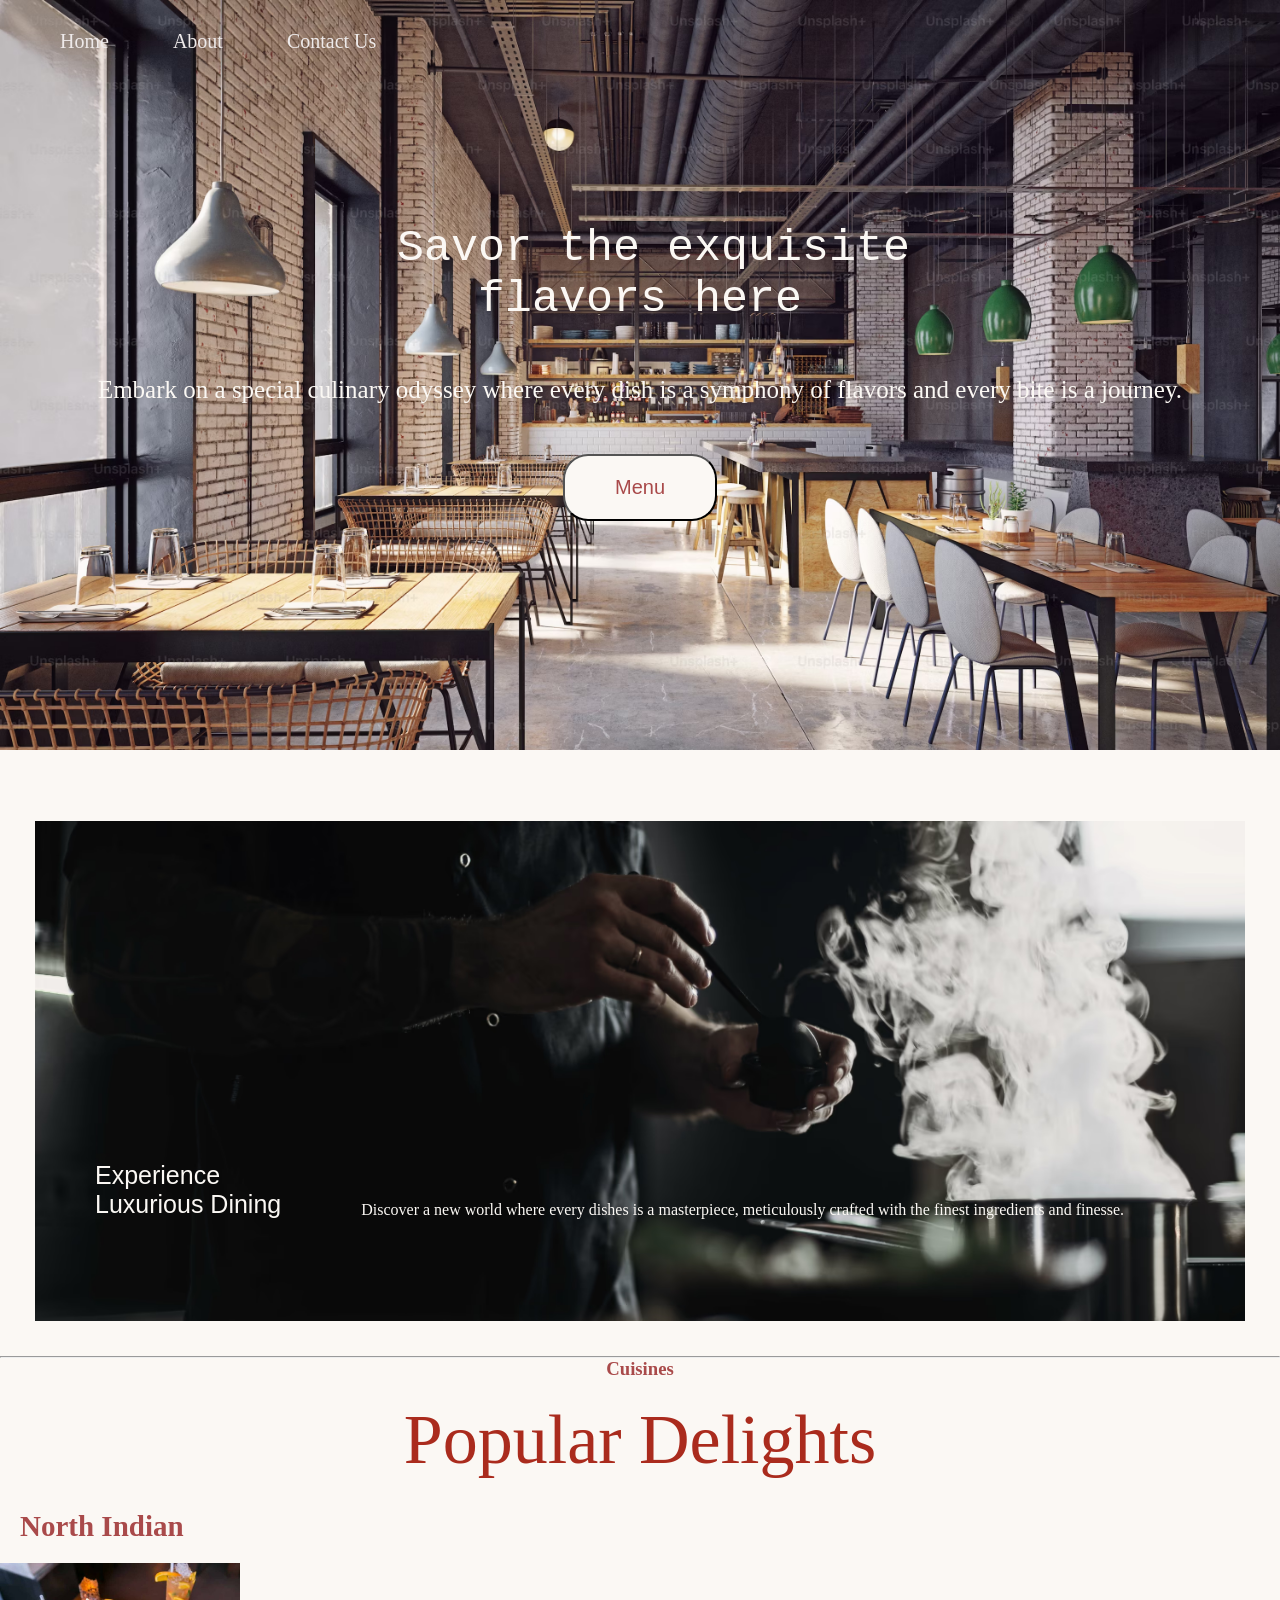
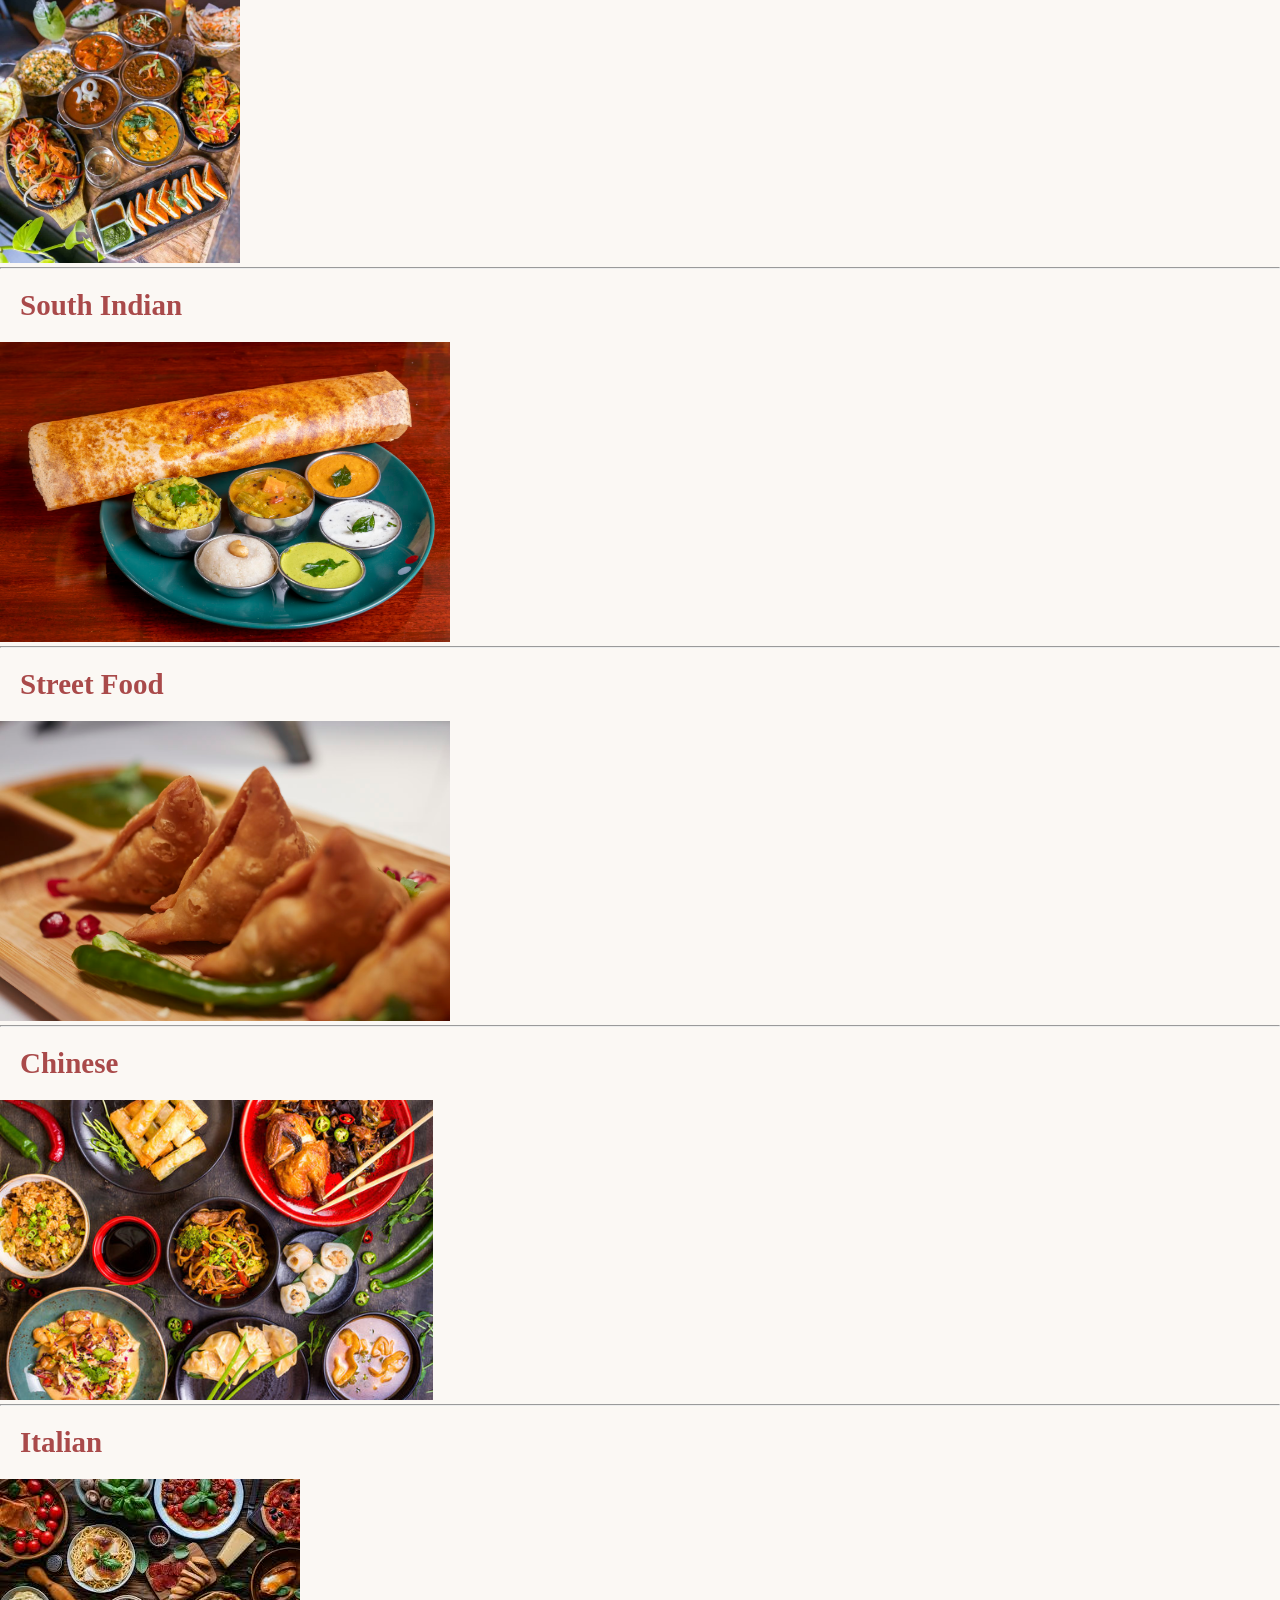
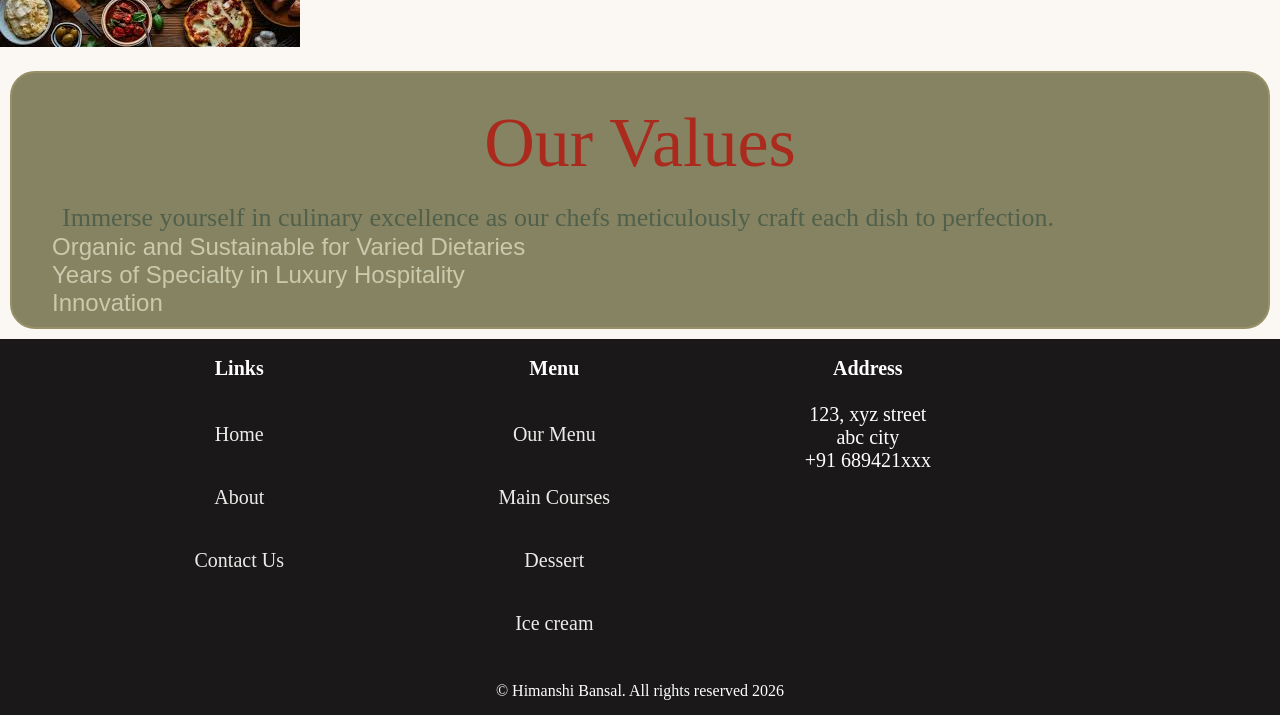
<file: index.html>
<!DOCTYPE html>
<html lang="en">
<head>
    <meta charset="UTF-8">
    <meta name="viewport" content="width=device-width, initial-scale=1.0">
    <title>Restaurant Website</title>
    <link rel="stylesheet" href="style.css">

</head>
<body>
    <div class="bodydiv">
   
    <header>
    <div class="hero">

        <div class="navbar">
            <a href="./" class="active">Home</a>
            <a href="about.html">About</a>
            <a href="contact-us.html">Contact Us</a>
        </div>
        
        <div class="content">
            <pre id="stefh"> Savor the exquisite
flavors here
          </pre>
         <p id="intro">Embark on a special culinary odyssey where every dish is a symphony of flavors and every bite is a journey.</p>
        </div>
        
        <div id="button">
          <button ><a href="menu.html" id="menu" >Menu</a></button>
        </div>
    </div>
    
    <br>
    <br>

    <div class="dining-image">
   
        <div class="dining">
            <div class="dining-text" >
                <p id="heading">Experience<br>Luxurious Dining
                </p>
           </div>
            <div class="dining-text">
             <p id="text">Discover a new world where every dishes is a masterpiece, meticulously crafted with the finest ingredients and finesse.</p>            
            </div>
        </div>

    </div>
    
    <hr>
    <h3>Cuisines </h3>
    <h5>Popular Delights</h5>

    <h6 class="cuisine">North Indian</h6>

    <img  src="food-n.jpg" alt="North Indian Food" class="food">
 <hr>

    <h6  class="cuisine">South Indian</h6>
    
    <img src="southindianfoodhd.avif"  alt="South Indian Food" class="food">
    <hr>
    <h6 class="cuisine"> Street Food</h6>
    
    <img src="streetfoodhd.avif" alt="street food" class="food">
    <hr>
    
    <h6 class="cuisine">Chinese</h6>
    <img src="Chinesefood.jpg"   alt="chinese food" class="food">
    <hr>

    <h6 class="cuisine"> Italian</h6>
    
    <img src="italianfood.jpg" alt=" Italian food" >
    
    <div id="Values">

        <h5>Our Values</h5>
        
        <p  class="Values">Immerse yourself in culinary excellence as our chefs meticulously craft each dish to perfection.</p>
        <ul>
            <li>Organic and Sustainable for Varied Dietaries</li>
            <li>Years of Specialty in Luxury Hospitality</li>
            <li>Innovation</li>
        </ul>
    </div>
    </header>
    
    <footer>       
    
        <div id="footer">
         <div id="links">
              <b>Links</b> <br> <br>
            <a href="./" class="a">Home</a> 
            <a href="about.html" class="a">About</a> 
            <a href="contact-us.html" class="a">Contact Us</a>
         </div>
         
         <div id="Menu">
            
           <b>Menu</b>  <br> <br>
            <a href="menu.html"  class="a">Our Menu</a> 
            <a href="main course.html" class="a">Main Courses</a> 
            <a href="dessert.html"  class="a">Dessert</a> 
            <a href="menu-icecream.html" class="a">Ice cream</a>
         </div>
         
         <div id="address">
            <b>Address</b> <br> <br>
            123, xyz street <br>
            abc city <br>
            +91 689421xxx
         </div>
       
        <br>
        
       <div class="copyright"> 
        &copy; Himanshi Bansal. All rights reserved 2026 
    </div>

     </div>
    </footer>
</div>

</body>
</html>
</file>
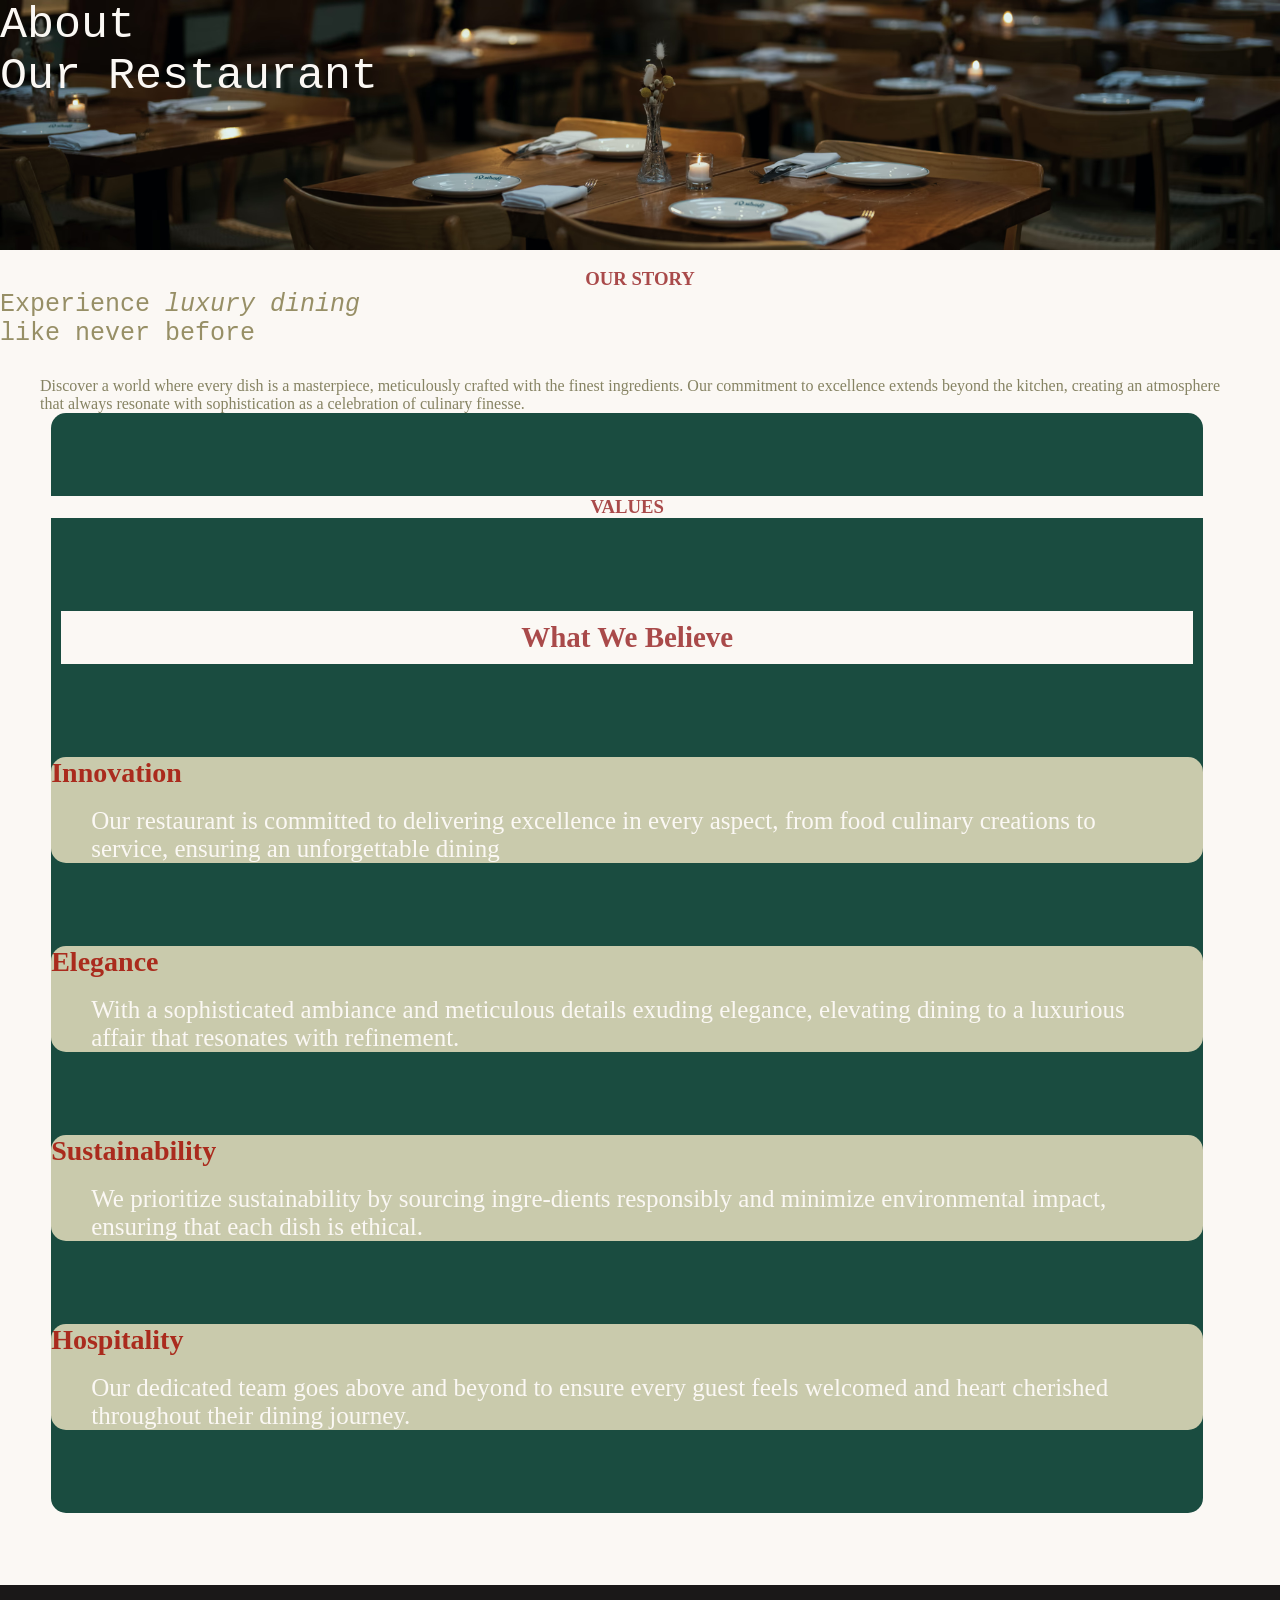
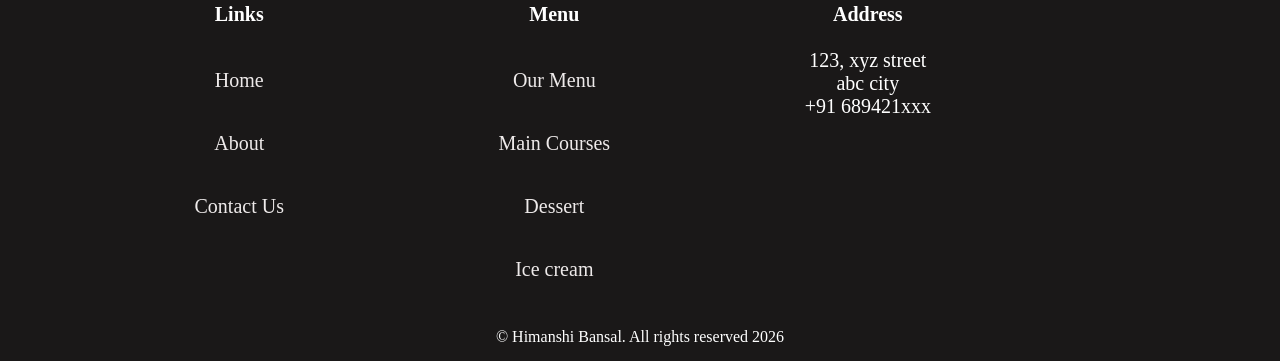
<file: about.html>
<!DOCTYPE html>
<html lang="en">
<head>
    <meta charset="UTF-8">
    <meta name="viewport" content="width=device-width, initial-scale=1.0">
    <title>Restaurant Website</title>
    
    <link rel="stylesheet" href="style.css">
</head>
<body>
    <div class="bodydiv">
     
    <header>
    <div class="about">
         <div class="abt">
            <pre id="abt">
About
Our Restaurant               
            </pre>
    </div>
    </div>    
         <br>
         
         <h3>OUR STORY</h3>
         
         <pre id="story">
Experience <i>luxury dining</i>  
like never before        
         </pre>
         
         <p class="story">Discover a world where every dish is a masterpiece, meticulously crafted with the finest ingredients. Our commitment to excellence extends beyond the kitchen, creating an atmosphere that always resonate with sophistication as a celebration of culinary finesse.</p>
    
    
    <div id="belief">
        
        <h3 id="val">VALUES</h3>
        <h6>What We Believe</h6>
        
        <div id="innovation">
            <b class="bold">Innovation</b>
            <br> <br> 
            <p class="inv"> Our restaurant is committed to delivering excellence in every aspect, from food culinary creations to service, ensuring an unforgettable dining</p>
        </div>

        <div id="elegance">
            <b class="bold">Elegance</b>
             <br> <br> 
             
             <p class="inv">With a sophisticated ambiance and meticulous details exuding elegance, elevating dining to a luxurious affair that resonates with refinement.</p>
        </div>
        
        <div id="sustainability">
            
            <b  class="bold">Sustainability</b>
             <br> <br> 
             
             <p class="inv">We prioritize sustainability by sourcing ingre-dients responsibly and minimize environmental impact, ensuring that each dish is ethical.
             </p>  
        </div>

        
        <div id="hospitality">
            <b  class="bold">Hospitality</b>
              <br> <br> 
              

              <p class="inv">Our dedicated team goes above and beyond to ensure every guest feels welcomed and heart cherished throughout their dining journey.</p>
        </div>
    </div>
    </header>
    
    <footer>       
    
        <div id="footer">
         <div id="links">
              <b>Links</b> <br> <br>
            <a href="./" class="a">Home</a> 
            <a href="about.html" class="a">About</a> 
            <a href="contact-us.html" class="a">Contact Us</a>
         </div>
         
         <div id="Menu">
            
           <b>Menu</b>  <br> <br>
            <a href="menu.html"  class="a">Our Menu</a> 
            <a href="main course.html" class="a">Main Courses</a> 
            <a href="dessert.html"  class="a">Dessert</a> 
            <a href="menu-icecream.html" class="a">Ice cream</a>
         </div>
         
         <div id="address">
            <b>Address</b> <br> <br>
            123, xyz street <br>
            abc city <br>
            +91 689421xxx
         </div>
       
        <br>
        
       <div class="copyright"> 
        &copy; Himanshi Bansal. All rights reserved 2026 
    </div>

     </div>
    </footer>
</div>
</body>
</html>
</file>
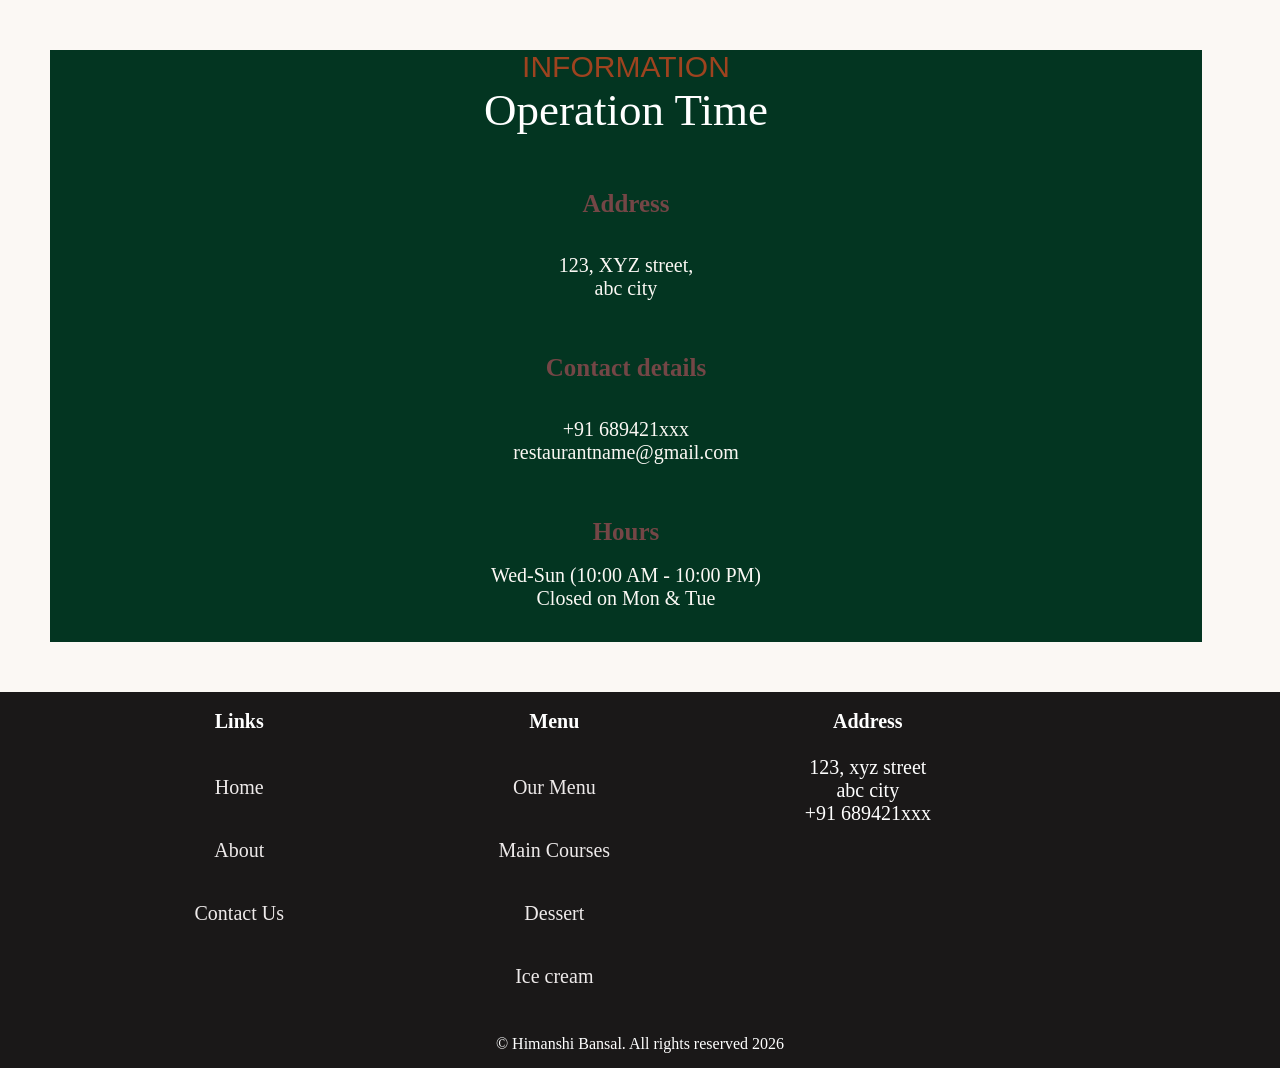
<file: contact-us.html>
<!DOCTYPE html>
<html lang="en">
<head>
    <meta charset="UTF-8">
    <meta name="viewport" content="width=device-width, initial-scale=1.0">
    <title>Restaurant Website</title>
    
    <link rel="stylesheet" href="style.css">
</head>
<body>
    <div class="bodydiv"> 
        

        <header>
            <div class="contact">
                <div id="inf">
                    <h4 id="infrmn">INFORMATION</h4>
                    <h4 id="optime">Operation Time</h4>
                    <br> <br> <br>
                    <b class="contact-b">Address</b>
                    <br><br>
                   <p class="contact-p"> 123, XYZ street,
                    <br> abc city </p>
                    <br> <br> <br>
                    <b class="contact-b">Contact details</b>
                    <br> <br>
                    <p class="contact-p"> +91 689421xxx</p>
                    <p class="contact-p">restaurantname@gmail.com</p>
                    
                    <br> <br> <br>
                    
                    <b class="contact-b">Hours</b>
                    <br>
                    <p class="contact-p">Wed-Sun (10:00 AM - 10:00 PM)</p>
                    <p  class="contact-p" id="mrgn"> Closed on Mon & Tue</p>

                </div>
            </div>
        </header>

         <footer>       
    
        <div id="footer">
         <div id="links">
              <b>Links</b> <br> <br>
            <a href="./" class="a">Home</a> 
            <a href="about.html" class="a">About</a> 
            <a href="contact-us.html" class="a">Contact Us</a>
         </div>
         
         <div id="Menu">
            
           <b>Menu</b>  <br> <br>
            <a href="menu.html"  class="a">Our Menu</a> 
            <a href="main course.html" class="a">Main Courses</a> 
            <a href="dessert.html"  class="a">Dessert</a> 
            <a href="menu-icecream.html" class="a">Ice cream</a>
         </div>
         
         <div id="address">
            <b>Address</b> <br> <br>
            123, xyz street <br>
            abc city <br>
            +91 689421xxx
         </div>
       
        <br>
        
       <div class="copyright"> 
        &copy; Himanshi Bansal. All rights reserved 2026 
    </div>

     </div>
    </footer>
</div>
</div>

</body>
</html>
</file>
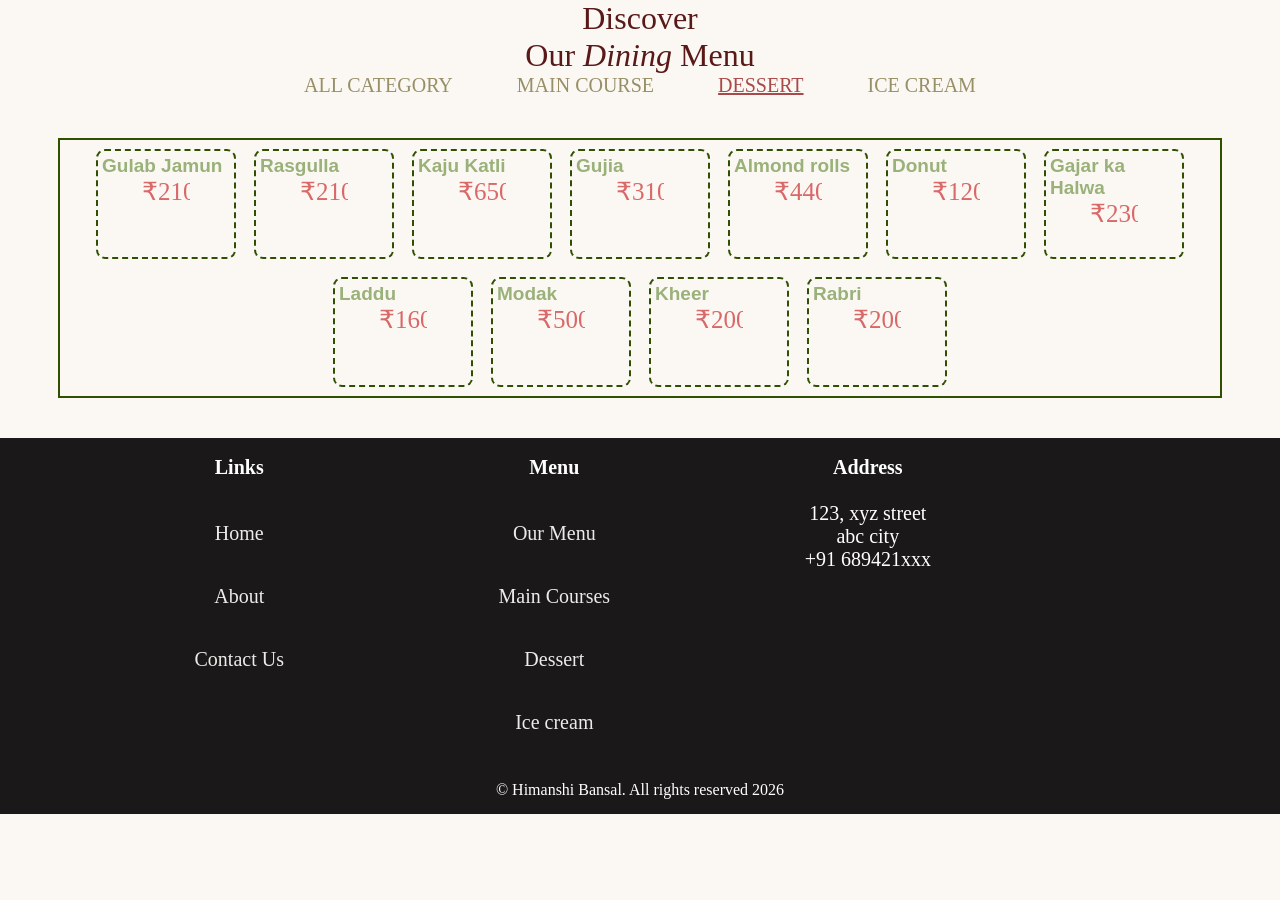
<file: dessert.html>
<!DOCTYPE html>
<html lang="en">
<head>
    <meta charset="UTF-8">
    <meta name="viewport" content="width=device-width, initial-scale=1.0">
    <title>Restaurant Website</title>

    <link rel="stylesheet" href="style.css">
</head>
<body>

    <div class="bodydiv">
    <header>
    
     <h1 >Discover</h1>
        <h1 >Our <i>Dining</i> Menu</h1>
        
        <div class="menu-anchor">
            <a  class="menu-anchortags" href="menu.html" >ALL CATEGORY</a>
            <a  class="menu-anchortags" href="main course.html">MAIN COURSE</a>
            <a  class="menu-anchortags" href="dessert.html" id="active"> DESSERT</a>
            <a  class="menu-anchortags" href="menu-icecream.html">ICE CREAM</a>
        </div>

        <div class="all-category">

        <div class="All-category">  <b class="menu-bold">Gulab Jamun</b> <p class="menu-price">&#8377;210</p></div>
         <div class="All-category"> <b class="menu-bold">Rasgulla</b> <p class="menu-price">&#8377;210</p></div>
         <div class="All-category"> <b class="menu-bold">Kaju Katli</b> <p class="menu-price">&#8377;650</p></div>
         <div class="All-category"> <b class="menu-bold">Gujia</b> <p class="menu-price">&#8377;310</p></div>
         <div class="All-category"> <b class="menu-bold">Almond rolls</b> <p class="menu-price">&#8377;440</p></div>
         <div class="All-category"> <b class="menu-bold">Donut</b> <p class="menu-price">&#8377;120</p></div>
         <div class="All-category"> <b class="menu-bold">Gajar ka Halwa</b> <p class="menu-price">&#8377;230</p></div>
         <div class="All-category"> <b class="menu-bold">Laddu</b> <p class="menu-price">&#8377;160</p></div>
         <div class="All-category"> <b class="menu-bold">Modak</b> <p class="menu-price">&#8377;500</p></div>
         <div class="All-category"> <b class="menu-bold">Kheer</b> <p class="menu-price">&#8377;200</p></div>
         <div class="All-category"> <b class="menu-bold">Rabri</b> <p class="menu-price">&#8377;200</p></div>
  </div>
  </header>

   <footer>       
    
        <div id="footer">
         <div id="links">
              <b>Links</b> <br> <br>
            <a href="./" class="a">Home</a> 
            <a href="about.html" class="a">About</a> 
            <a href="contact-us.html" class="a">Contact Us</a>
         </div>
         
         <div id="Menu">
            
           <b>Menu</b>  <br> <br>
            <a href="menu.html"  class="a">Our Menu</a> 
            <a href="main course.html" class="a">Main Courses</a> 
            <a href="dessert.html"  class="a">Dessert</a> 
            <a href="menu-icecream.html" class="a">Ice cream</a>
         </div>
         
         <div id="address">
            <b>Address</b> <br> <br>
            123, xyz street <br>
            abc city <br>
            +91 689421xxx
         </div>
       
        <br>
        
       <div class="copyright"> 
        &copy; Himanshi Bansal. All rights reserved 2026 
    </div>

     </div>
    </footer>
</div>

        </body>
</html>
</file>
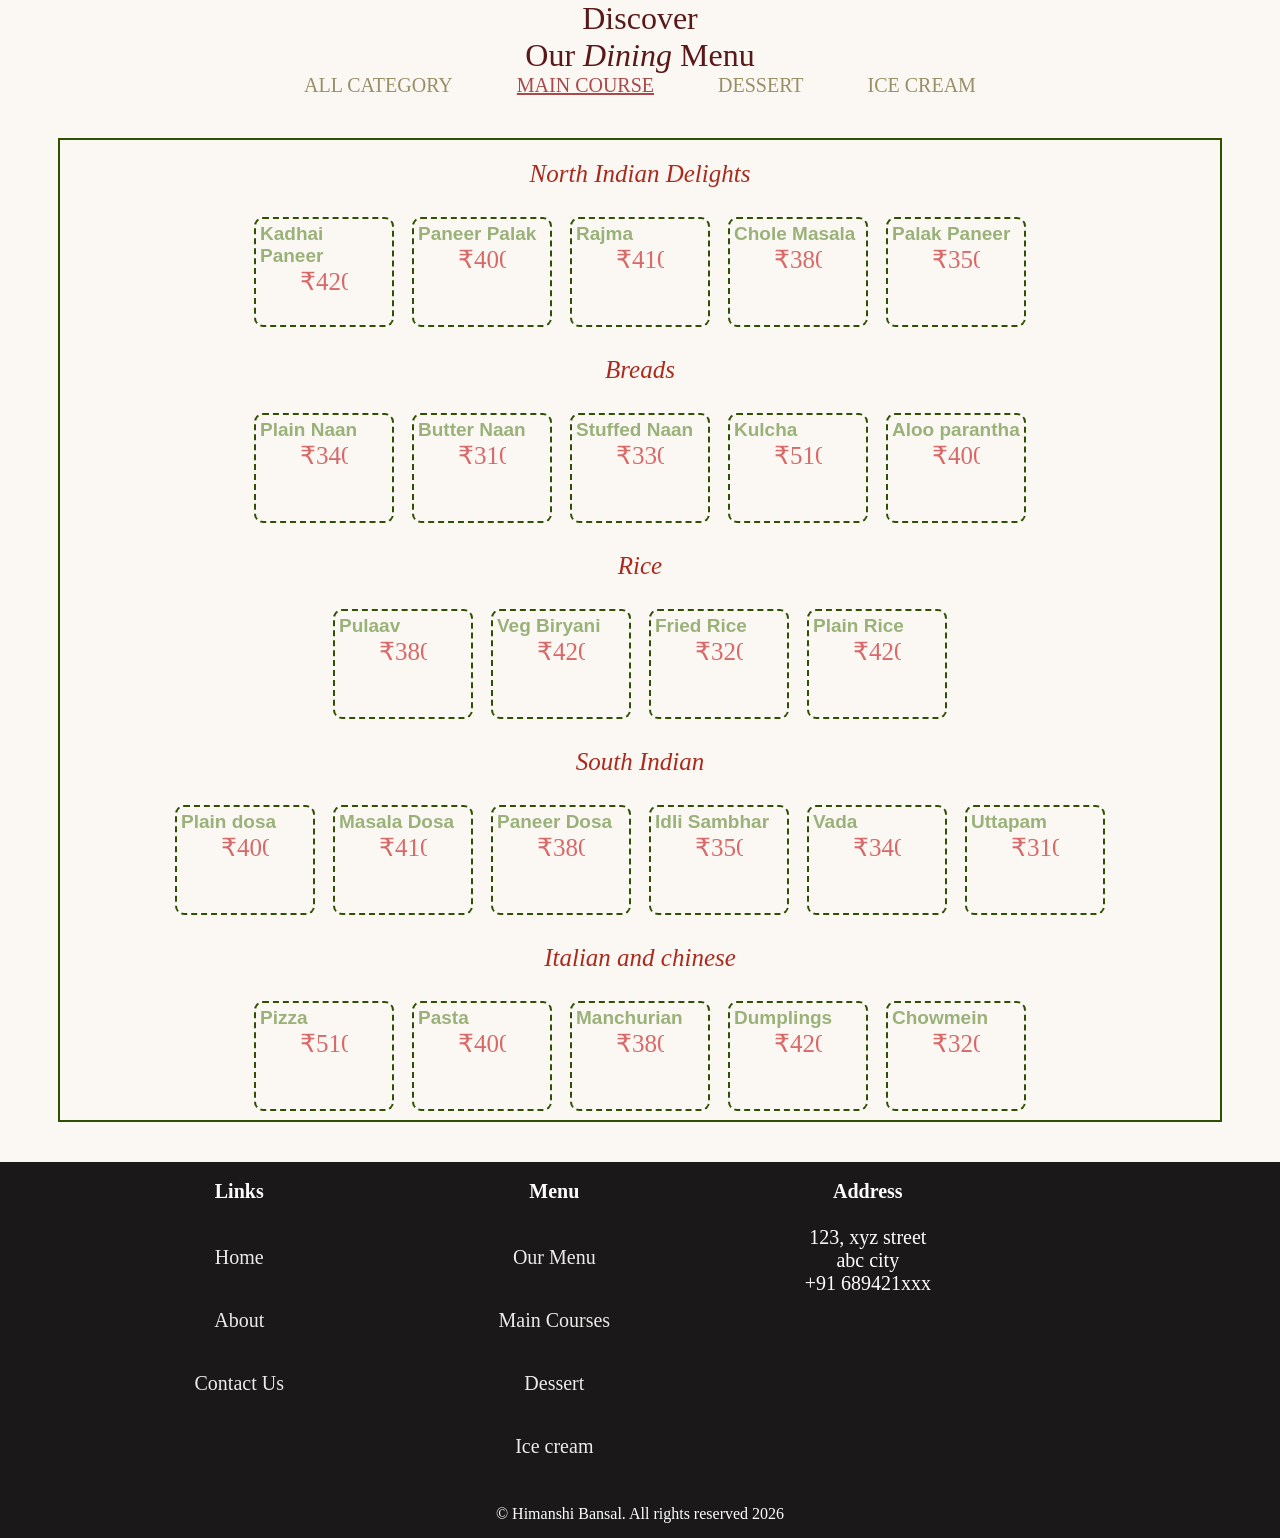
<file: main course.html>
<!DOCTYPE html>
<html lang="en">
<head>
    <meta charset="UTF-8">
    <meta name="viewport" content="width=device-width, initial-scale=1.0">
    <title>Restaurant Website</title>

     <link rel="stylesheet" href="style.css">
</head>
<body>
    

    <div class="bodydiv">
    <header>

     <h1>Discover</h1>
        <h1>Our <i>Dining</i> Menu</h1>
        
        <div class="menu-anchor">
            <a   class="menu-anchortags" href="menu.html" >ALL CATEGORY</a>
            <a  class="menu-anchortags" href="main course.html" id="active">MAIN COURSE</a>
            <a  class="menu-anchortags" href="dessert.html"> DESSERT</a>
            <a  class="menu-anchortags" href="menu-icecream.html">ICE CREAM</a>
        </div>

        <div class="all-category">
        <div class="menu-heading-h"> <h5 class="menu-heading-m"><i>North Indian Delights</i></h5> </div>
         <div class="All-category"> <b class="menu-bold">Kadhai Paneer</b> <p class="menu-price">&#8377;420</p></div>
         <div class="All-category"> <b class="menu-bold"> Paneer Palak</b> <p class="menu-price"> &#8377;400 </p></div>
         <div class="All-category"> <b class="menu-bold">Rajma</b> <p class="menu-price"> &#8377;410</p></div>
         <div class="All-category"> <b class="menu-bold">Chole Masala</b> <p class="menu-price"> &#8377;380</p></div>
         <div class="All-category"> <b class="menu-bold"> Palak Paneer</b> <p class="menu-price"> &#8377;350</p></div> <br>
       <div class="menu-heading-h"> <h5 class="menu-heading-m"><i>Breads</i></h5> </div> 
         <div class="All-category"><b class="menu-bold">Plain Naan</b> <p class="menu-price"> &#8377;340</p></div>
         <div class="All-category"> <b class="menu-bold">Butter Naan</b> <p class="menu-price"> &#8377;310</p></div>
         <div class="All-category"><b class="menu-bold">Stuffed Naan</b> <p class="menu-price"> &#8377;330</p></div>
         <div class="All-category"> <b class="menu-bold">Kulcha</b> <p class="menu-price"> &#8377;510</p></div>
         <div class="All-category"> <b class="menu-bold">Aloo parantha</b> <p class="menu-price">&#8377;400</p></div> <br>
        <div class="menu-heading-h"> <h5 class="menu-heading-m"> <i>Rice</i></h5> </div>
         <div class="All-category"> <b class="menu-bold">Pulaav</b> <p class="menu-price"> &#8377;380</p></div>
         <div class="All-category"> <b class="menu-bold">Veg Biryani</b> <p class="menu-price"> &#8377;420</p></div>
         <div class="All-category"> <b class="menu-bold">Fried Rice</b> <p class="menu-price">&#8377;320</p></div>
         <div class="All-category"> <b class="menu-bold">Plain Rice</b> <p class="menu-price">&#8377;420</p></div> <br>
             <div class="menu-heading-h"><h5 class="menu-heading-m"> <i>South Indian</i></h5> </div>
         <div class="All-category"> <b class="menu-bold"> Plain dosa</b> <p class="menu-price"> &#8377;400 </p></div>
         <div class="All-category"> <b class="menu-bold">Masala Dosa</b> <p class="menu-price"> &#8377;410</p></div>
         <div class="All-category"> <b class="menu-bold">Paneer Dosa</b> <p class="menu-price"> &#8377;380</p></div>
         <div class="All-category"> <b class="menu-bold">Idli Sambhar</b> <p class="menu-price"> &#8377;350</p></div>
         <div class="All-category"><b class="menu-bold">Vada</b> <p class="menu-price"> &#8377;340</p></div>
         <div class="All-category"> <b class="menu-bold">Uttapam</b> <p class="menu-price"> &#8377;310</p></div> <br>
         <div class="menu-heading-h"> <h5 class="menu-heading-m"><i>Italian and chinese</i></h5></div>
         <div class="All-category"> <b class="menu-bold">Pizza</b> <p class="menu-price"> &#8377;510</p></div>
         <div class="All-category"> <b class="menu-bold">Pasta</b> <p class="menu-price">&#8377;400</p></div>
         <div class="All-category"> <b class="menu-bold">Manchurian</b> <p class="menu-price"> &#8377;380</p></div>
         <div class="All-category"> <b class="menu-bold">Dumplings</b> <p class="menu-price"> &#8377;420</p></div>
         <div class="All-category"> <b class="menu-bold">Chowmein</b> <p class="menu-price">&#8377;320</p></div>
 
        </div>
    </header>
    <footer>       
    
        <div id="footer">
         <div id="links">
              <b>Links</b> <br> <br>
            <a href="./" class="a">Home</a> 
            <a href="about.html" class="a">About</a> 
            <a href="contact-us.html" class="a">Contact Us</a>
         </div>
         
         <div id="Menu">
            
           <b>Menu</b>  <br> <br>
            <a href="menu.html"  class="a">Our Menu</a> 
            <a href="main course.html" class="a">Main Courses</a> 
            <a href="dessert.html"  class="a">Dessert</a> 
            <a href="menu-icecream.html" class="a">Ice cream</a>
         </div>
         
         <div id="address">
            <b>Address</b> <br> <br>
            123, xyz street <br>
            abc city <br>
            +91 689421xxx
         </div>
       
        <br>
        
       <div class="copyright"> 
        &copy; Himanshi Bansal. All rights reserved 2026 
    </div>

     </div>
    </footer>
</div>
</div>

</body>
</html>
</file>
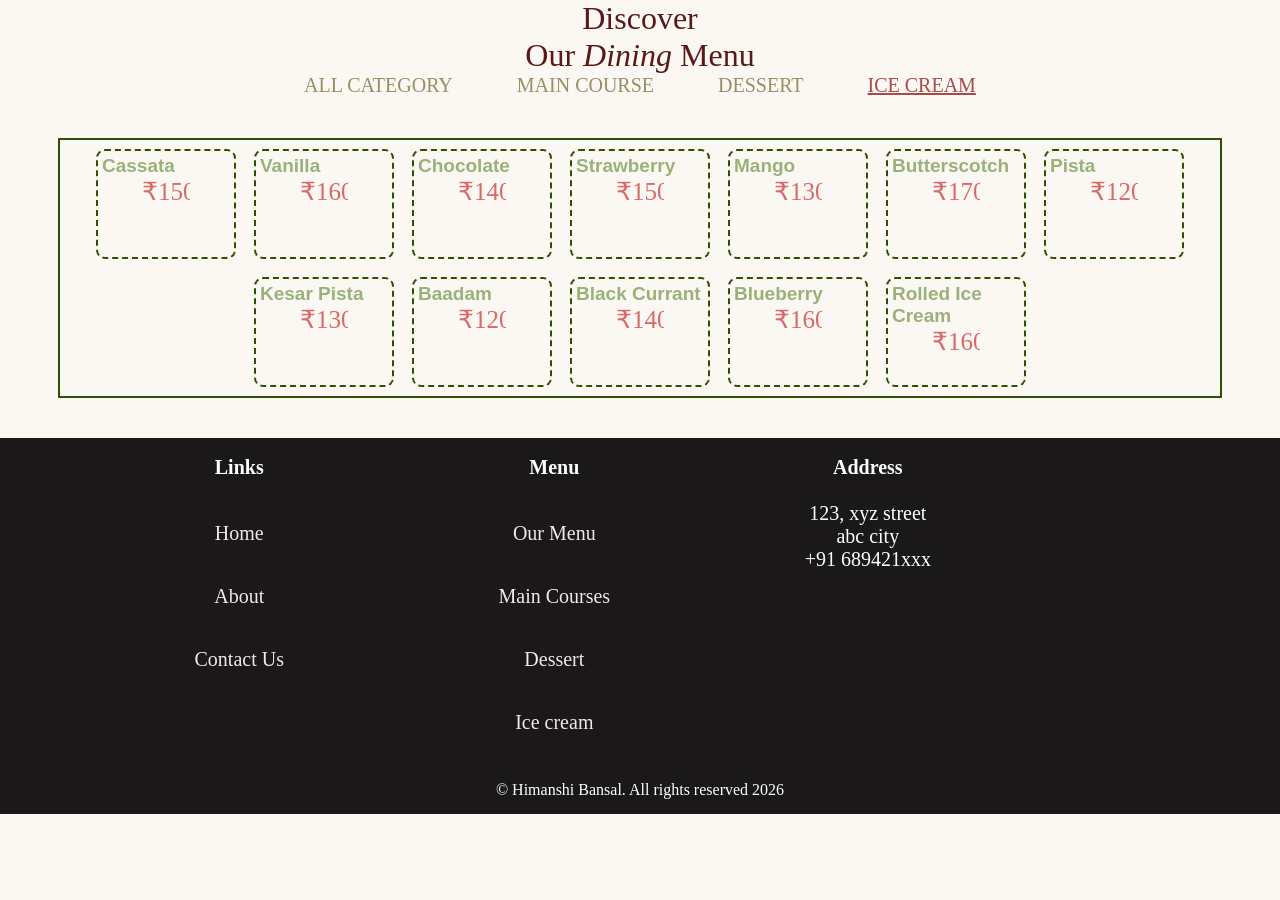
<file: menu-icecream.html>
<!DOCTYPE html>
<html lang="en">
<head>
    <meta charset="UTF-8">
    <meta name="viewport" content="width=device-width, initial-scale=1.0">
    <title>Restaurant Website</title>

     <link rel="stylesheet" href="style.css">
</head>
<body>
 
    <div class="bodydiv">
    <header>
     <h1 >Discover</h1>
        <h1 >Our <i>Dining</i> Menu</h1>
        
        <div class="menu-anchor">
            <a  class="menu-anchortags" href="menu.html" >ALL CATEGORY</a>
            <a  class="menu-anchortags" href="main course.html">MAIN COURSE</a>
            <a  class="menu-anchortags" href="dessert.html"> DESSERT</a>
            <a  class="menu-anchortags" href="menu-icecream.html" id="active">ICE CREAM</a>
        </div>
        <div class="all-category">

        <div class="All-category">  <b class="menu-bold">Cassata</b> <p class="menu-price">&#8377;150</p></div>
         <div class="All-category"> <b class="menu-bold">Vanilla </b> <p class="menu-price">&#8377;160</p></div>
         <div class="All-category"> <b class="menu-bold">Chocolate</b> <p class="menu-price">&#8377;140</p></div>
         <div class="All-category"> <b class="menu-bold">Strawberry</b> <p class="menu-price">&#8377;150</p></div>
         <div class="All-category"> <b class="menu-bold">Mango</b> <p class="menu-price">&#8377;130</p></div>
         <div class="All-category"> <b class="menu-bold">Butterscotch</b> <p class="menu-price">&#8377;170</p></div>
         <div class="All-category"> <b class="menu-bold">Pista</b> <p class="menu-price">&#8377;120</p></div>
         <div class="All-category"> <b class="menu-bold">Kesar Pista</b> <p class="menu-price">&#8377;130</p></div>
         <div class="All-category"> <b class="menu-bold">Baadam</b> <p class="menu-price">&#8377;120</p></div>
         <div class="All-category"> <b class="menu-bold">Black Currant</b> <p class="menu-price">&#8377;140</p></div>
         <div class="All-category"> <b class="menu-bold">Blueberry</b> <p class="menu-price">&#8377;160</p></div>
         <div class="All-category"> <b class="menu-bold">Rolled Ice Cream</b> <p class="menu-price">&#8377;160</p></div>
        </div>
    
        </header>

        <footer>       
    
        <div id="footer">
         <div id="links">
              <b>Links</b> <br> <br>
            <a href="./" class="a">Home</a> 
            <a href="about.html" class="a">About</a> 
            <a href="contact-us.html" class="a">Contact Us</a>
         </div>
         
         <div id="Menu">
            
           <b>Menu</b>  <br> <br>
            <a href="menu.html"  class="a">Our Menu</a> 
            <a href="main course.html" class="a">Main Courses</a> 
            <a href="dessert.html"  class="a">Dessert</a> 
            <a href="menu-icecream.html" class="a">Ice cream</a>
         </div>
         
         <div id="address">
            <b>Address</b> <br> <br>
            123, xyz street <br>
            abc city <br>
            +91 689421xxx
         </div>
       
        <br>
        
       <div class="copyright"> 
        &copy; Himanshi Bansal. All rights reserved 2026 
    </div>

     </div>
   </footer>

</div>

</body>
</html>
</file>
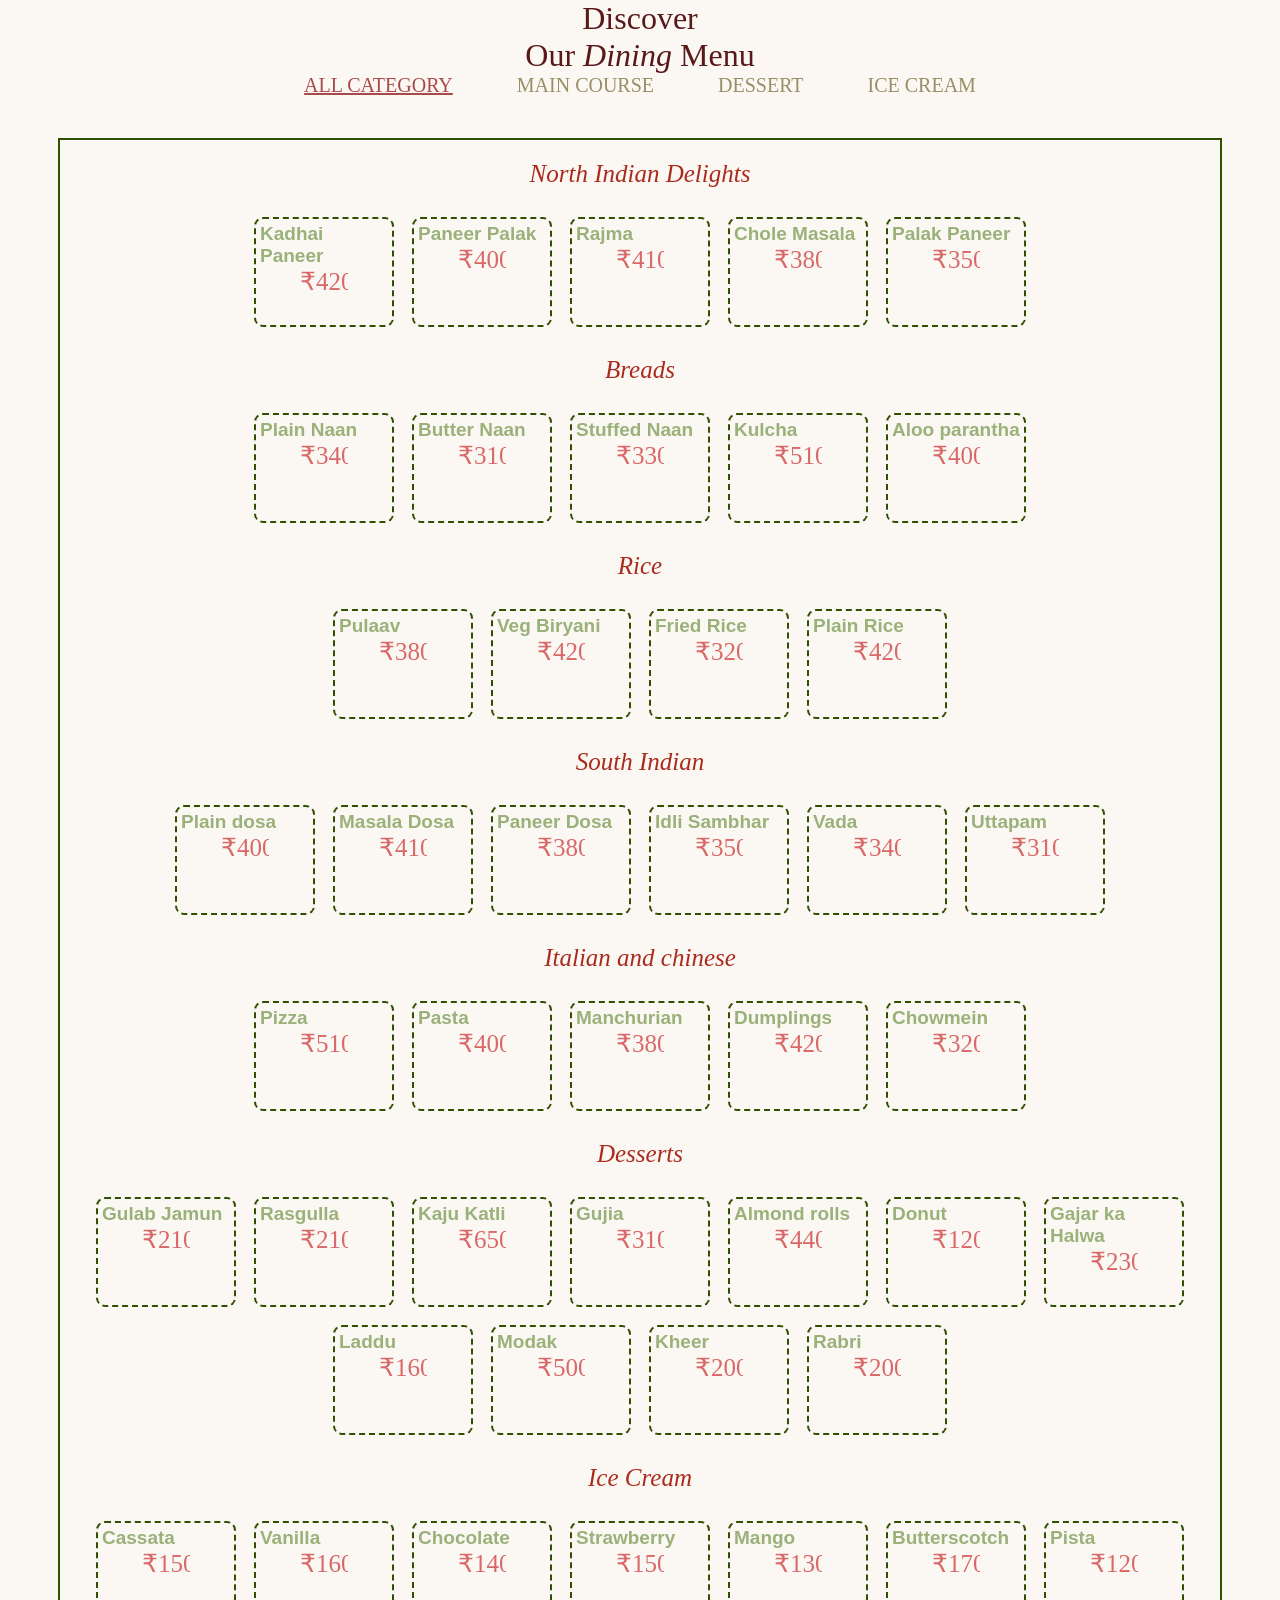
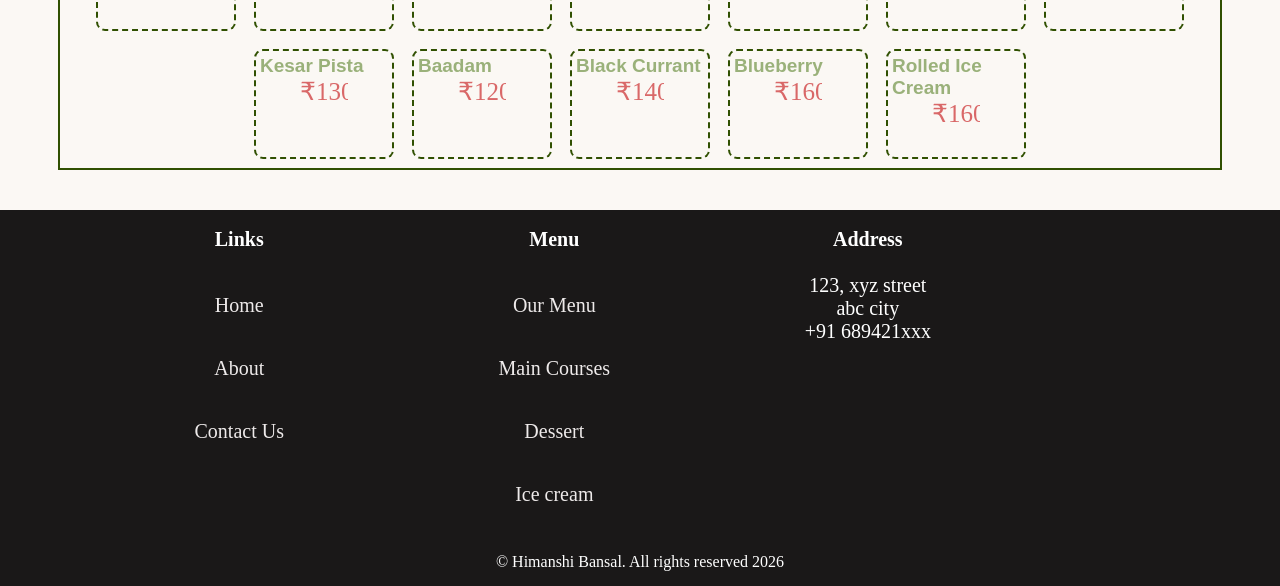
<file: menu.html>
<!DOCTYPE html>
<html lang="en">
<head>
    <meta charset="UTF-8">
    <meta name="viewport" content="width=device-width, initial-scale=1.0">
    <title> Restaurant Website</title>
    
    <link rel="stylesheet" href="style.css">
</head>
<body>
    <div class="bodydiv">
   
    <header>
        <h1 >Discover</h1>
        <h1 >Our <i>Dining</i> Menu</h1>
        
        <div class="menu-anchor">
            <a class="menu-anchortags" href="menu.html" id="active">ALL CATEGORY</a>
            <a  class="menu-anchortags" href="main course.html">MAIN COURSE</a>
            <a class="menu-anchortags" href="dessert.html"> DESSERT</a>
            <a class="menu-anchortags" href="menu-icecream.html">ICE CREAM</a>
        </div>
        
        <div class="all-category">

            <div class="menu-heading-h"> <h5 class="menu-heading-m"><i>North Indian Delights</i></h5> </div>
         <div class="All-category"> <b class="menu-bold">Kadhai Paneer</b> <p class="menu-price">&#8377;420</p></div>
         <div class="All-category"> <b class="menu-bold"> Paneer Palak</b> <p class="menu-price"> &#8377;400 </p></div>
         <div class="All-category"> <b class="menu-bold">Rajma</b> <p class="menu-price"> &#8377;410</p></div>
         <div class="All-category"> <b class="menu-bold">Chole Masala</b> <p class="menu-price"> &#8377;380</p></div>
         <div class="All-category"> <b class="menu-bold"> Palak Paneer</b> <p class="menu-price"> &#8377;350</p></div> <br>
       <div class="menu-heading-h"> <h5 class="menu-heading-m"><i>Breads</i></h5> </div> 
         <div class="All-category"><b class="menu-bold">Plain Naan</b> <p class="menu-price"> &#8377;340</p></div>
         <div class="All-category"> <b class="menu-bold">Butter Naan</b> <p class="menu-price"> &#8377;310</p></div>
         <div class="All-category"><b class="menu-bold">Stuffed Naan</b> <p class="menu-price"> &#8377;330</p></div>
         <div class="All-category"> <b class="menu-bold">Kulcha</b> <p class="menu-price"> &#8377;510</p></div>
         <div class="All-category"> <b class="menu-bold">Aloo parantha</b> <p class="menu-price">&#8377;400</p></div> <br>
        <div class="menu-heading-h"> <h5 class="menu-heading-m"> <i>Rice</i></h5> </div>
         <div class="All-category"> <b class="menu-bold">Pulaav</b> <p class="menu-price"> &#8377;380</p></div>
         <div class="All-category"> <b class="menu-bold">Veg Biryani</b> <p class="menu-price"> &#8377;420</p></div>
         <div class="All-category"> <b class="menu-bold">Fried Rice</b> <p class="menu-price">&#8377;320</p></div>
         <div class="All-category"> <b class="menu-bold">Plain Rice</b> <p class="menu-price">&#8377;420</p></div> <br>
             <div class="menu-heading-h"><h5 class="menu-heading-m"><i>South Indian</i></h5> </div>
         <div class="All-category"> <b class="menu-bold"> Plain dosa</b> <p class="menu-price"> &#8377;400 </p></div>
         <div class="All-category"> <b class="menu-bold">Masala Dosa</b> <p class="menu-price"> &#8377;410</p></div>
         <div class="All-category"> <b class="menu-bold">Paneer Dosa</b> <p class="menu-price"> &#8377;380</p></div>
         <div class="All-category"> <b class="menu-bold">Idli Sambhar</b> <p class="menu-price"> &#8377;350</p></div>
         <div class="All-category"><b class="menu-bold">Vada</b> <p class="menu-price"> &#8377;340</p></div>
         <div class="All-category"> <b class="menu-bold">Uttapam</b> <p class="menu-price"> &#8377;310</p></div> <br>
         <div class="menu-heading-h"> <h5 class="menu-heading-m"><i>Italian and chinese</i></h5></div>
         <div class="All-category"> <b class="menu-bold">Pizza</b> <p class="menu-price"> &#8377;510</p></div>
         <div class="All-category"> <b class="menu-bold">Pasta</b> <p class="menu-price">&#8377;400</p></div>
         <div class="All-category"> <b class="menu-bold">Manchurian</b> <p class="menu-price"> &#8377;380</p></div>
         <div class="All-category"> <b class="menu-bold">Dumplings</b> <p class="menu-price"> &#8377;420</p></div>
         <div class="All-category"> <b class="menu-bold">Chowmein</b> <p class="menu-price">&#8377;320</p></div>
          
         <div class="menu-heading-h"><h5 class="menu-heading-m"><i>Desserts</i></h5> </div>
           <div class="All-category">  <b class="menu-bold">Gulab Jamun</b> <p class="menu-price">&#8377;210</p></div>
         <div class="All-category"> <b class="menu-bold">Rasgulla</b> <p class="menu-price">&#8377;210</p></div>
         <div class="All-category"> <b class="menu-bold">Kaju Katli</b> <p class="menu-price">&#8377;650</p></div>
         <div class="All-category"> <b class="menu-bold">Gujia</b> <p class="menu-price">&#8377;310</p></div>
         <div class="All-category"> <b class="menu-bold">Almond rolls</b> <p class="menu-price">&#8377;440</p></div>
         <div class="All-category"> <b class="menu-bold">Donut</b> <p class="menu-price">&#8377;120</p></div>
         <div class="All-category"> <b class="menu-bold">Gajar ka Halwa</b> <p class="menu-price">&#8377;230</p></div>
         <div class="All-category"> <b class="menu-bold">Laddu</b> <p class="menu-price">&#8377;160</p></div>
         <div class="All-category"> <b class="menu-bold">Modak</b> <p class="menu-price">&#8377;500</p></div>
         <div class="All-category"> <b class="menu-bold">Kheer</b> <p class="menu-price">&#8377;200</p></div>
         <div class="All-category"> <b class="menu-bold">Rabri</b> <p class="menu-price">&#8377;200</p></div>

         <div class="menu-heading-h"><h5 class="menu-heading-m"><i>Ice Cream</i></h5> </div>
         <div class="All-category">  <b class="menu-bold">Cassata</b> <p class="menu-price">&#8377;150</p></div>
         <div class="All-category"> <b class="menu-bold">Vanilla </b> <p class="menu-price">&#8377;160</p></div>
         <div class="All-category"> <b class="menu-bold">Chocolate</b> <p class="menu-price">&#8377;140</p></div>
         <div class="All-category"> <b class="menu-bold">Strawberry</b> <p class="menu-price">&#8377;150</p></div>
         <div class="All-category"> <b class="menu-bold">Mango</b> <p class="menu-price">&#8377;130</p></div>
         <div class="All-category"> <b class="menu-bold">Butterscotch</b> <p class="menu-price">&#8377;170</p></div>
         <div class="All-category"> <b class="menu-bold">Pista</b> <p class="menu-price">&#8377;120</p></div>
         <div class="All-category"> <b class="menu-bold">Kesar Pista</b> <p class="menu-price">&#8377;130</p></div>
         <div class="All-category"> <b class="menu-bold">Baadam</b> <p class="menu-price">&#8377;120</p></div>
         <div class="All-category"> <b class="menu-bold">Black Currant</b> <p class="menu-price">&#8377;140</p></div>
         <div class="All-category"> <b class="menu-bold">Blueberry</b> <p class="menu-price">&#8377;160</p></div>
         <div class="All-category"> <b class="menu-bold">Rolled Ice Cream</b> <p class="menu-price">&#8377;160</p></div>
         
        </div>
        </header>

          <footer>       
    
        <div id="footer">
         <div id="links">
              <b>Links</b> <br> <br>
            <a href="./" class="a">Home</a> 
            <a href="about.html" class="a">About</a> 
            <a href="contact-us.html" class="a">Contact Us</a>
         </div>
         
         <div id="Menu">
            
           <b>Menu</b>  <br> <br>
            <a href="menu.html"  class="a">Our Menu</a> 
            <a href="main course.html" class="a">Main Courses</a> 
            <a href="dessert.html"  class="a">Dessert</a> 
            <a href="menu-icecream.html" class="a">Ice cream</a>
         </div>
         
         <div id="address">
            <b>Address</b> <br> <br>
            123, xyz street <br>
            abc city <br>
            +91 689421xxx
         </div>
       
        <br>
        
       <div class="copyright"> 
        &copy; Himanshi Bansal. All rights reserved 2026 
    </div>

     </div>
    </footer>
</div>
        
</body>
</html>
</file>
<file: style.css>
* {
    overflow-x: hidden;
    background-color: #fbf8f4;
    margin: 0;
    padding: 0;
    box-sizing: border-box;
    
} 

.hero{
     background-image: url("hero_image_restaurant_HD.avif") ;
     width :100vw;
     background-size: cover;
     background-repeat: no-repeat;
     height: 750px;
     background-image: linear-gradient(rgba (0,0,0,0.3));
}

.navbar {
    background: transparent;
    margin: 10px;
    padding: 20px;
    }

    a {
    color : #eeeaea;
    text-decoration: none;
     background: transparent;
     margin: 10px;
    padding: 20px;
    font-size: 20px;
    }

    a:hover {
        color: #A94A4A;
        font-size: 20px;
        text-decoration: #A94A4A underline ;
    }
    
    a:active {
         color: #A94A4A;
        font-size: 20px;   
         text-decoration: #A94A4A underline ;
        
    }
/*     
    a:visited {
         color: #A94A4A;
        font-size: 20px;   
         text-decoration: #A94A4A underline ;} */
    
    
    .content {
        text-align: center;
        margin-top: 150px;
        background: transparent;
        /* background-color: transparent; */
    }
    
    #button {
        font-size: 25px;
        text-align: center;
        display: flex;
        justify-content: center;
         align-items: center;
         margin: 20px;
         padding: 20px;
         background: transparent;   
    }

    button {
          background-color: #fbf8f4;
          border-radius: 25px;
          margin: 10px;
          padding: 20px;
          color: #A94A4A;       
        }
        
        button:hover {
            background-color: #A94A4A;
            color: #fbf8f4;
            font-size: 16px;     
        }
        
        button:active {
            background-color: #A94A4A;
            color: #fbf8f4;
            font-size: 16px;
        }

        pre {
            background: transparent;
            font-size: 45px;
            color: #fbf8f4;
        }
        
        p {
            background: transparent;
            font-size: 25px;
            color: #fbf8f4;
            margin-left: 40px;
            margin-right: 40px;
        }

        #menu {
            color :#A94A4A;
            font-size: 20px;
        }
        
        #menu:hover {
            color: #fbf8f4;
            font-size: 25px;
        }
        
        .dining-image {
            background-image: url("dining.avif");
            height: 500px;
            width: auto;
            margin: 35px;
            background-size: cover;
            background-repeat: no-repeat;
        }
        
        .dining {
              background: transparent;
              display: flex;
            justify-content: left;
            align-items: flex-end; 
            margin-top: 20px;
            padding: 20px;        
        }

        .dining-text {
            background: transparent;          
            margin-top: 300px;       
        }

        #text {
            font-size: 16px;
        }
        #heading {
            font-size: 25px;
            font-family: Arial, Helvetica, sans-serif;
        }

        h3 {
            color: #A94A4A;
            text-align: center;
        }

        h5 {
            font-size: 70px;
            text-align: center;
            font-weight: 100;
        }
        
        .food {
            width: auto;
            height: 300px;
        }
        
        h6 {
            font-size: 29px;
            color: #A94A4A;
            margin: 10px;
            padding: 10px;
        }

        h5 {
            color: #AA2B1D;
            font-size: 70px;
            font-weight: 350px;
            margin: 5px;
            padding: 5px;
            background: transparent;

        }

        ul {
        list-style-type: armenian;
          font-family: Arial, Helvetica, sans-serif;
          color: #C9CAAC;
          font-size: 24px;
          margin-left: 30px;
          background: transparent;
        }
        
        li {
            background: transparent;
        }

        #Values {
           
            height: auto;
            width: auto;
            background-color: #868363 ;
            border : 2px solid #978F66;
            border-radius: 25px;
            margin: 10px;
            padding: 10px;
            margin-top: 20px;
        }

        .Values {
            color: #50604a;
             font-size: 26px;
        }
        
         .bodydiv {
        display: flex;
        flex-direction: column;
        bottom: 0px;
    }

        footer {
            color: white;
             text-align: center;
             background: transparent;
        }
         

  #footer {
           background-color: rgb(26, 24, 24);
            color: white;
            display: flex; 
            height: fit-content;
            justify-content:space-evenly;
            position: relative;
            flex-wrap: wrap;
            bottom: 0; 
            width: 100%;   
            
  }

  .copyright {
    width: 100%;
    background-color: black;
    padding-top: 2vh;
    text-align: center;
  }
  
  a {
    background: transparent;
    margin-bottom: 10px;
    margin-top: 10px;
  }

  b {
    background: transparent;
    color: white;
  }
  
  #Menu, #links, #address {
    background: transparent;
    font-size: 20px;
    margin-top: 2vh;
    margin-bottom: 1vh;
  }


  /* CSS for about page */
  .about {
    background-image: url("about_page_hero_img.avif");
    background-size: cover;
    background-repeat: no-repeat;
    height: 250px;
    width: 100vw;
  } 
  .abt {
    background: transparent;
    display: flex;
    justify-content: start;
    align-items: start;
    font-size: 20px;
  }

  #story {
    color: #978F66;
    font-size: 25px;
  }
  
  .story {
    color: #868363;
    font-size: 16px;
  }
  
  #belief {
    height: 1100px;
    display: flex;
    width : 90vw;
    flex-direction: column;
    background-color: rgb(26, 76, 64) ;
    justify-content: space-evenly ;
    margin-left: 4vw;
     margin-bottom: 8vh;
    border-radius: 15px;
    /* padding: 60 50; */
  }
  #innovation, #elegance, #sustainability, #hospitality {
    background-color: #C9CAAC;
    color: #978F66;
    margin: 60 ;
    border-radius: 15px;

  }

  h5 {
    margin: 10px; 
    padding: 10px;
 }

 .bold {
    color: #AA2B1D;
    font-size: 28px;
 }
 
 h3, h6 {
    background: #fbf8f4;
    text-align: center;
 }

    .cuisine {
        text-align: left;
    }
 
 .copyright {
    margin-bottom: 15px;
    background: transparent;
 }

 
    /* menu page styling */
    
    h1 {
        color: rgb(89, 25, 25);
        font-weight: 100;    
        text-align: center;
    }
    
    #active {
        color: #A94A4A;
        text-decoration: #A94A4A underline;
    }
    
    .menu-anchortags {
        color: #978F66;
    }
    
    .menu-anchor {
        text-align: center;
    }
    
    .all-category {
         display: flex;
         flex-wrap: wrap;
         height: fit-content;
         width: auto;
         margin:4.5vh 4.5vw ;
         border: 2px solid rgb(48, 80, 1);
         justify-content: center;
    }
    
    .All-category {
        height: 110px;
        width: 140px;
        border: 2px dashed rgb(48, 80, 1);
        border-radius: 9px;
        padding: 4px;
        margin: 9px;
    }

    .menu-bold {
        color: #9AB17A;
        text-align: center;
        font-size: 19px;
        font-family: Arial, Helvetica, sans-serif;
    }

    
    .menu-price {
        color: #D96868;
    }

    .menu-heading-m {
        font-size: 25px;
    }
    
    .menu-heading-h {
        width: 100%;
    }
    
    .contact {
        
        display: flex;
        justify-content: center ;
        width: 90vw;
        height: fit-content;
        background-color: rgb(3, 53, 33);
        margin: 50px;
    }

    
    #infrmn {
        text-align: center;
        font-family: Arial, Helvetica, sans-serif;
        font-size: 30px;
        color: rgb(158, 67, 31);
        background: transparent;
        font-weight: 200;
    }

    #inf {
        color: white;
        background: transparent;
    }

    #optime {
        background: transparent;
        font-size: 45px;
        font-weight: 150;
        text-align: center;
    }

.contact-b  {
    font-size: 25px;
    color: rgb(116, 70, 70);
    text-align: center;
    display: block;
}


.contact-p {
    text-align: center;
    font-size: 20px;
    padding: 0;
    margin: 0;
}


#mrgn {
    margin-bottom: 3.5vh;
}

.a {
    
    display: block;
    margin: 0;
}


/* for mobile*/
 @media screen  and (max-width:768px) {
    * {
        margin: 0;
        padding: 0;
        max-width: 100%;
    }
    
    .hero {
        background-image: url(hero_img_phone.avif);
        width: 100vw;
        height: auto;
        background-size: cover;
        background-repeat: no-repeat;
    }

    .navbar {
        background: transparent;
        margin: 0.3vh;
    }
    
    a {
        display: block;
        margin: 0.3vh;
    }
    
    #stefh {
        font-size: 2.3em;
        color: #0e0f0e;
    }
    
    #button {
        font-size: 1.5em;          
    }

    button {
       margin: 0.01vh 0.01vw;
        padding: 0.01vh 0.01vw; 
    }

    #intro {
        color: rgb(32, 9, 9);
    }

    .content {
        margin-top: 5vh;
    }

    .dining-image{
        height: fit-content;
        width: auto;
        
    }
    .dining {
        display: flex;
        flex-wrap: wrap;
        flex-direction: column;
        margin-top: 2vh;
        padding: 0;
    }

    .dining-text {
        margin-top: 8vh;
        text-align: left;
    }

    #heading {
        text-align: left;
    }
     
    #text { 
        font-size: 1em;

    }

    h5 {
        font-size: 2em;
    }
    
    h6, .cuisine{
        font-size: 2em;
    }

    #footer {
        display: flex;
        flex-wrap: wrap;
    }

    a {
          margin-top: 0.01vh;
        margin-bottom: 0;
        padding-top: 0.01vh;    
    }

    #address {
        width: 100%;
    }
    
    #button {
        text-align: center;
    }

    #menu {
        margin-top: 0.5vh;
        margin-bottom: 0.5vh;
        padding-top: 0.2vh;
        padding-bottom: 0.2vh;
    }
    
    
    .about {
        height: auto;
    }

    #abt {
        font-size: 1.8em;
    }

    
    #belief {
        height: fit-content;
        width:90%;
        margin-top: 2vh;
        margin-right: 0.1vw;

    }

    #innovation, #elegance, #sustainability, #hospitality {
        margin-bottom: 3vh;
        margin-top: 3vh;
        padding: 0;
        margin-left: 0.01vw;
        margin-right: 0.01vw;
    }

    #val {
        margin-top: 2.5vh;
        margin-bottom: 2.5vh;
    }

    .bold {
        text-align: center;
        font-family: Arial, Helvetica, sans-serif;
        font-weight: 300;
    }

    .inv {
        text-align: left;
        margin-left: 0;
        margin-right: 0;
    }
    
    
    .contact {
        width:90%;
        margin:3vh 5vw;
        margin-right: 5vw;
    }





    
 }
</file>
